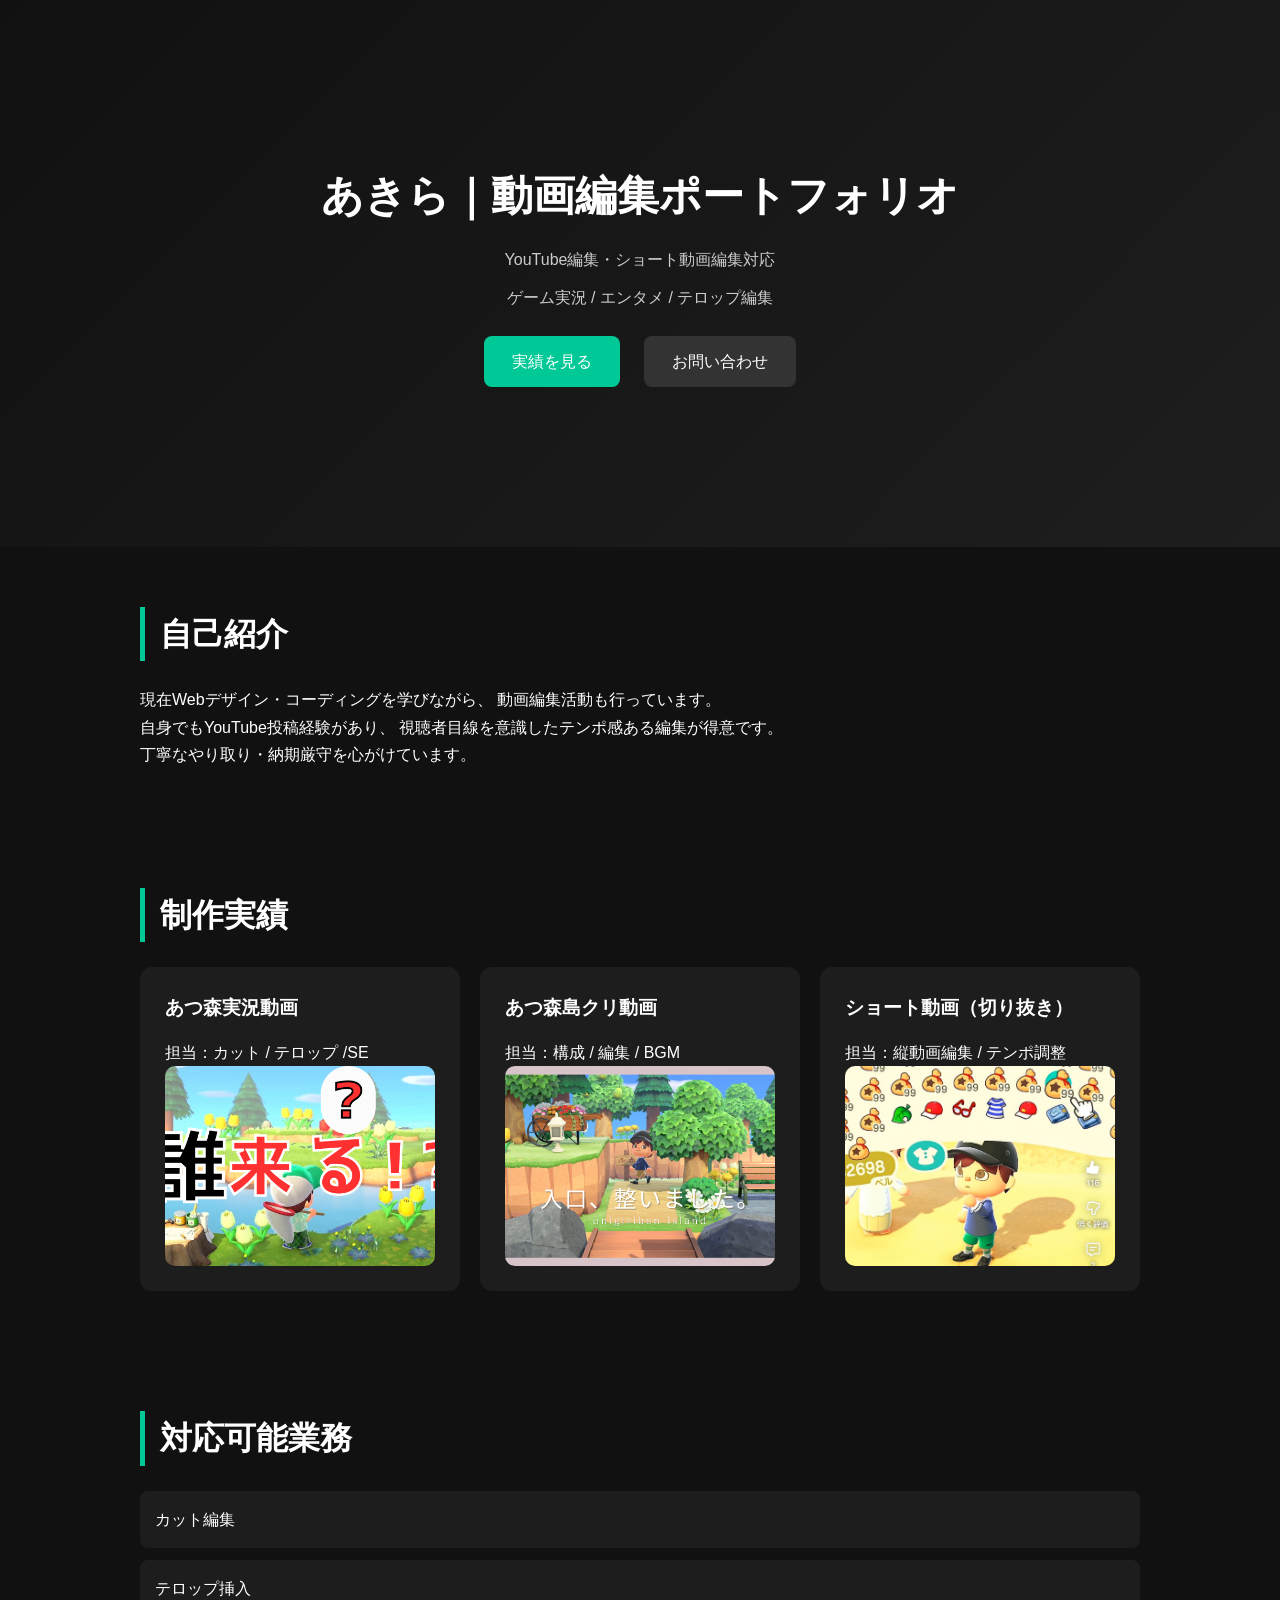
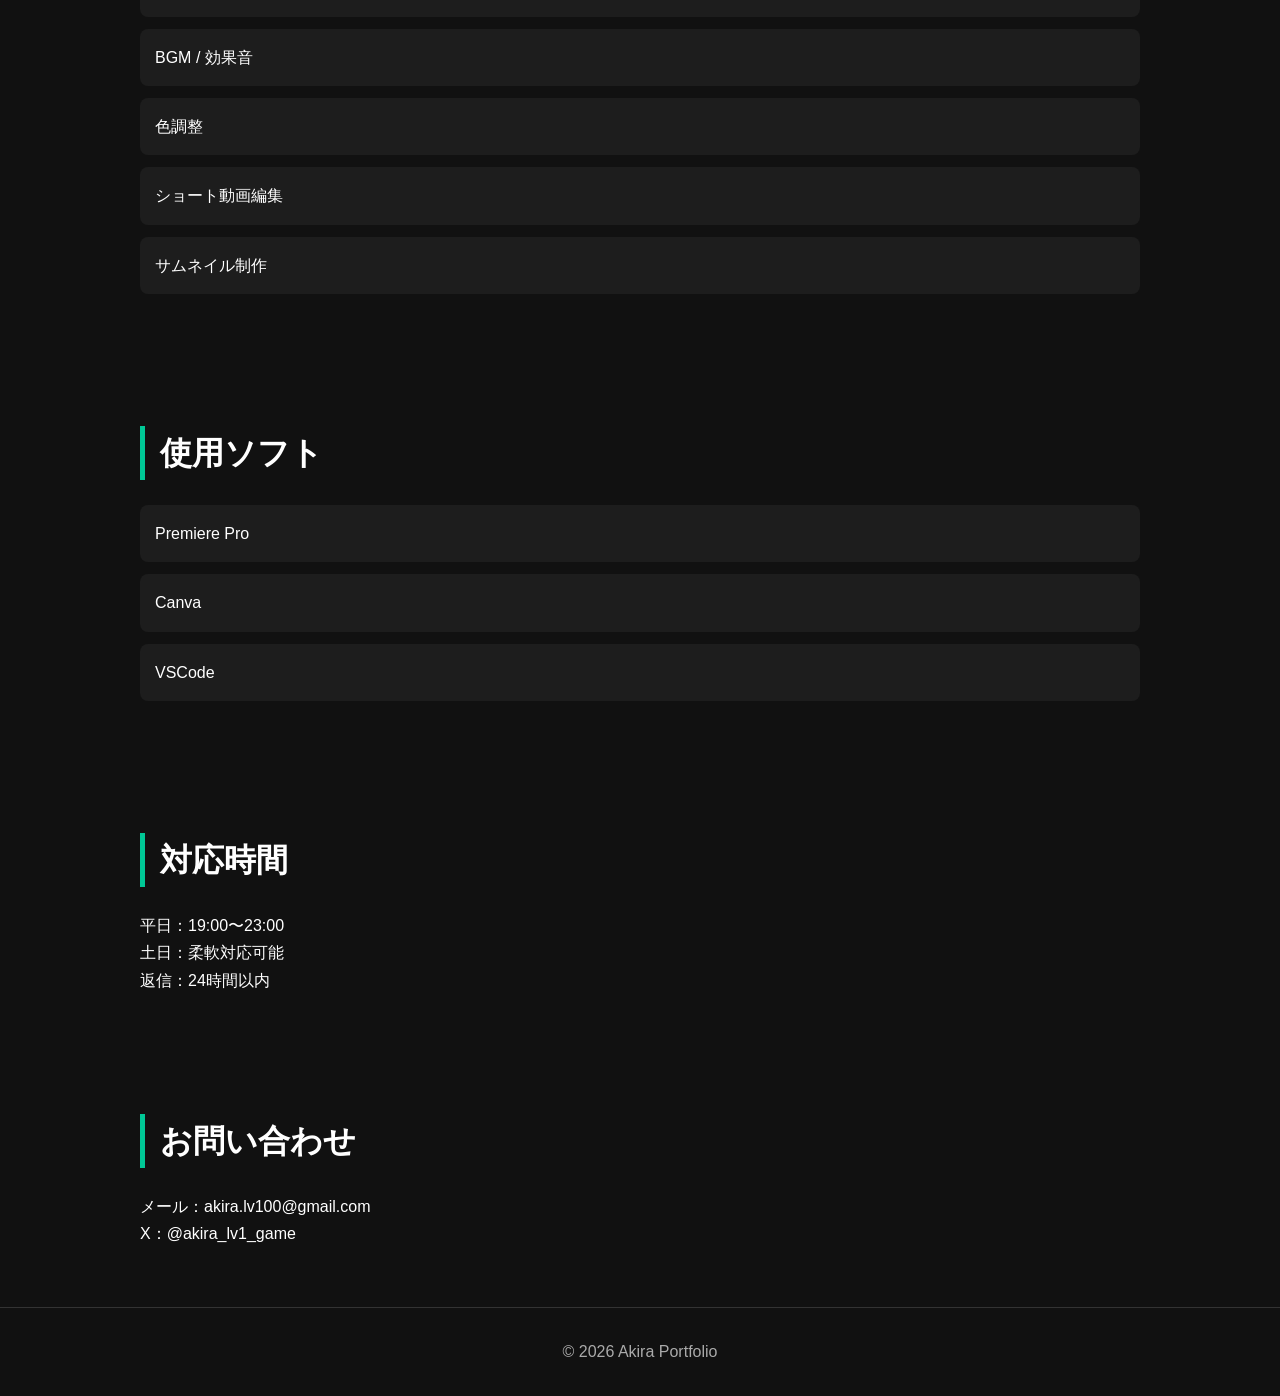
<file: index.html>
<!-- index.html -->
<!DOCTYPE html>
<html lang="ja">

<head>
  <meta charset="UTF-8">
  <meta name="viewport" content="width=device-width, initial-scale=1.0">
  <title>あきら｜動画編集ポートフォリオ</title>
  <link rel="stylesheet" href="ポートフォリオ.css">
</head>

<body>

  <header>
    <div class="container">
      <h1>あきら｜動画編集ポートフォリオ</h1>
      <p>YouTube編集・ショート動画編集対応</p>
      <p>ゲーム実況 / エンタメ / テロップ編集</p>

      <a href="#works" class="btn">実績を見る</a>
      <a href="#contact" class="btn sub">お問い合わせ</a>
    </div>
  </header>

  <main>

    <section id="about" class="container">
      <h2>自己紹介</h2>
      <p>
        現在Webデザイン・コーディングを学びながら、
        動画編集活動も行っています。<br>
        自身でもYouTube投稿経験があり、
        視聴者目線を意識したテンポ感ある編集が得意です。<br>
        丁寧なやり取り・納期厳守を心がけています。
      </p>
    </section>

    <section id="works" class="container">
      <h2>制作実績</h2>

      <div class="card-wrap">

        <div class="card">
          <h3>あつ森実況動画</h3>
          <p>担当：カット / テロップ /SE</p>
          <a href="https://youtu.be/wz6p2jqT2tg" target="_blank"><img src="使用画像/誰 - 2.PNG" alt="あつ森実況動画"></a>
        </div>

        <div class="card">
          <h3>あつ森島クリ動画</h3>
          <p>担当：構成 / 編集 / BGM</p>
          <a href="https://youtu.be/4vhDbKf4iNk" target="_blank" rel="noopener noreferrer">
            <img src="iriguti.PNG" alt="あつ森島クリ">
          </a>
        </div>

        <div class="card">
          <h3>ショート動画（切り抜き）</h3>
          <p>担当：縦動画編集 / テンポ調整</p>
          <a href="https://youtube.com/shorts/abd1WYVKItk" target="_blank" rel="noopener noreferrer"><img
              src="使用画像/IMG_2501.PNG" alt="あつ森ショート"></a>
        </div>

      </div>
    </section>

    <section id="skill" class="container">
      <h2>対応可能業務</h2>

      <ul>
        <li>カット編集</li>
        <li>テロップ挿入</li>
        <li>BGM / 効果音</li>
        <li>色調整</li>
        <li>ショート動画編集</li>
        <li>サムネイル制作</li>
      </ul>
    </section>

    <section id="tool" class="container">
      <h2>使用ソフト</h2>

      <ul>
        <li>Premiere Pro</li>
        <li>Canva</li>
        <li>VSCode</li>
      </ul>
    </section>

    <section id="time" class="container">
      <h2>対応時間</h2>

      <p>
        平日：19:00〜23:00<br>
        土日：柔軟対応可能<br>
        返信：24時間以内
      </p>
    </section>

    <section id="contact" class="container">
      <h2>お問い合わせ</h2>

      <p>メール：akira.lv100@gmail.com</p>
      <p>X：@akira_lv1_game</p>
    </section>

  </main>

  <footer>
    <p>&copy; 2026 Akira Portfolio</p>
  </footer>

</body>

</html>
</file>
<file: ポートフォリオ.css>
/* style.css */

* {
  margin: 0;
  padding: 0;
  box-sizing: border-box;
}

body {
  font-family: sans-serif;
  line-height: 1.7;
  background: #111;
  color: #fff;
}

.container {
  width: 90%;
  max-width: 1000px;
  margin: auto;
  padding: 60px 0;
}

header {
  text-align: center;
  padding: 100px 20px;
  background: linear-gradient(135deg, #111, #1e1e1e);
}

header h1 {
  font-size: 42px;
  margin-bottom: 15px;
}

header p {
  margin-bottom: 10px;
  color: #ccc;
}

.btn {
  display: inline-block;
  margin: 15px 10px 0;
  padding: 12px 28px;
  background: #00c896;
  color: #fff;
  text-decoration: none;
  border-radius: 8px;
}

.btn.sub {
  background: #333;
}

section h2 {
  font-size: 32px;
  margin-bottom: 25px;
  border-left: 5px solid #00c896;
  padding-left: 15px;
}

.card-wrap {
  display: flex;
  gap: 20px;
  flex-wrap: wrap;
}

.card {
  background: #1d1d1d;
  padding: 25px;
  border-radius: 12px;
  flex: 1;
  min-width: 280px;
}

.card1 {
  background: #1d1d1d;
  padding: 25px;
  border-radius: 12px;
  flex: 1;
  min-width: 280px;
}


.card img {
  width: 100%;
  height: 200px;
  object-fit: cover;
  display: block;
  border-radius: 10px;
}

.card1 img {
  width: 100%;
  height: 200px;
  object-fit: cover;
  display: block;
  border-radius: 10px;
}

.shortcard img {
  width: 85%;
  height: 358px;
  object-fit: cover;

}

.card h3 {
  margin-bottom: 15px;
}

.card a {
  color: #00c896;
  text-decoration: none;
}

ul {
  list-style: none;
}

ul li {
  background: #1d1d1d;
  margin-bottom: 12px;
  padding: 15px;
  border-radius: 8px;
}

footer {
  text-align: center;
  padding: 30px;
  color: #aaa;
  border-top: 1px solid #333;
}

@media(max-width:768px) {

  header h1 {
    font-size: 30px;
  }

  section h2 {
    font-size: 26px;
  }

}
</file>
